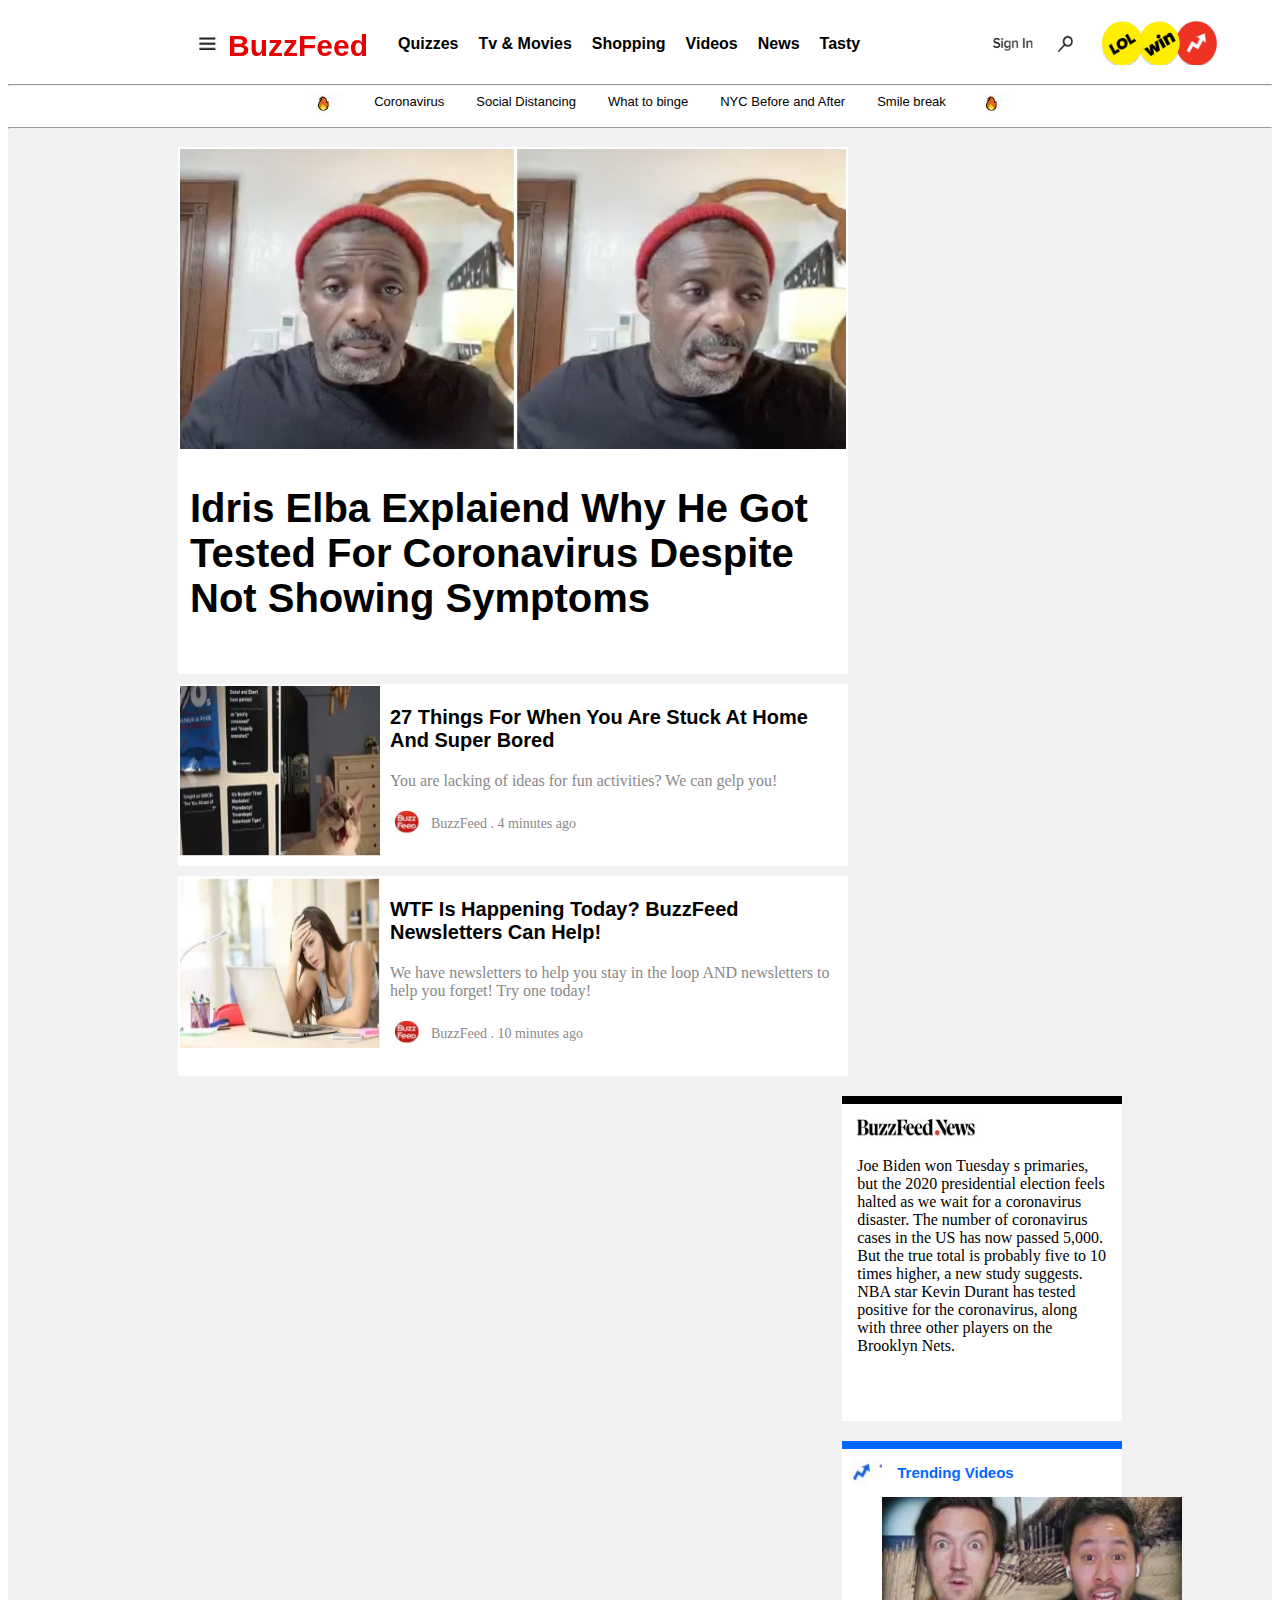
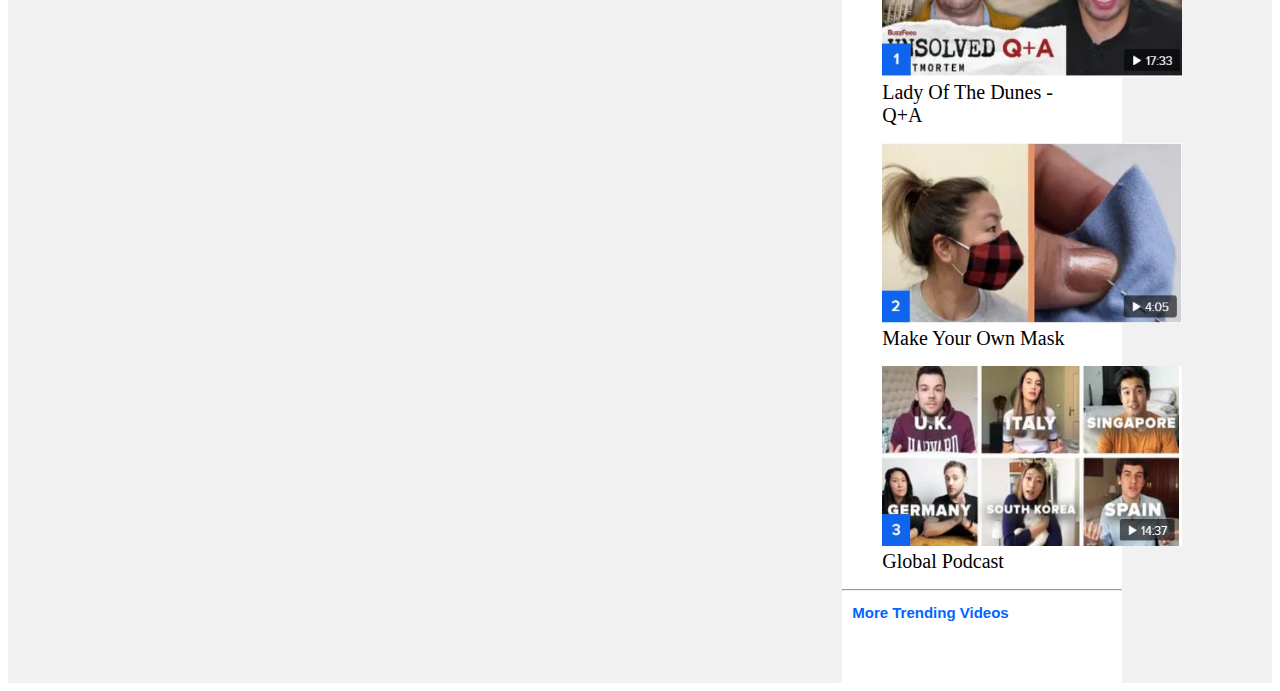
<file: BuzzFeed/index.html>
<!doctype html>
<html class="no-js" lang="">

<head>
  <title>BuzzFeed</title>
  <link rel="stylesheet" href="css/main.css">
</head>

<body>
  <div class = "header">
    <img class = "menu" src="header.JPG" align="middle">
    <h1>BuzzFeed</h1>
    <ul id = "header">
      <li>Quizzes</li>
      <li>Tv & Movies</li>
      <li>Shopping</li>
      <li>Videos</li>
      <li>News</li>
      <li>Tasty</li>
    </ul>
    <img class = "lolwin" src="finalheader.png" >
  </div>
  <hr>
  <div class="topnav">
    <ul>
      <li><img src="fire.JPG"></li>
      <li>Coronavirus</li>
      <li>Social Distancing</li>
      <li>What to binge</li>
      <li>NYC Before and After</li>
      <li>Smile break</li>
      <li><img src="fire.JPG"></li>
    </ul>
  </div>
  <div class = "mainDiv">
    <hr>
  <div class = "row">
    <div class = "leftcolumn">
      <div class="card">
          <img class = "fakeimg" src = "Capture.JPG">
          <h2 id = "bignews">Idris Elba Explaiend Why He Got Tested For Coronavirus Despite
          Not Showing Symptoms</h2>
      </div>
      <div class = "card">
        <img class = "newsimage" src="news.JPG" align="middle">
        <p class = "newstitle">27 Things For When You Are Stuck At
        Home And Super Bored</p>
        <p style="color: #888888">You are lacking of ideas for fun activities? We can gelp you!</p>
        <img class = "bulina" src="circle.JPG" >
        <p class = "autor">BuzzFeed . 4 minutes ago</p>
      </div>
      <div class = "card">
        <img class = "newsimage" src="secondlittle.JPG" align="middle">
        <p class = "newstitle">WTF Is Happening Today? BuzzFeed Newsletters Can Help!</p>
        <p style="color: #888888">We have newsletters to help you stay in the loop AND newsletters to help you forget! Try one today!</p>
        <img class = "bulina" src="circle.JPG" >
        <p class = "autor">BuzzFeed . 10 minutes ago</p>
      </div>
    </div>
    <div class = "rightcolumn">
      <div class = "rightcard">
        <img src="buzzfeednews.JPG" height="18px" width="120px">
        <p >Joe Biden won Tuesday s primaries, but the 2020 presidential election feels halted as we wait for a coronavirus disaster.
          The number of coronavirus cases in the US has now passed 5,000. But the true total is probably five to 10 times higher, a new study suggests.
          NBA star Kevin Durant has tested positive for the coronavirus, along with three other players on the Brooklyn Nets.
        </p>
      </div>
      <div class = "rightcard2">
        <img class = "sageata" src="sageata.JPG" align="middle">
        <p class = "videotext">Trending Videos</p>
        <figure>
          <img src="Firstvideo.JPG" alt="video" height="180" width="300" >
          <figcaption class = "caption">Lady Of The Dunes - Q+A</figcaption>
        </figure>

        <figure>
          <img src="SecondVideo.JPG" alt="video" height="180" width="300" >
          <figcaption class = "caption">Make Your Own Mask</figcaption>
        </figure>

        <figure>
          <img src="ThirdVideo.JPG" alt="video" height="180" width="300" >
          <figcaption class = "caption">Global Podcast</figcaption>
        </figure>
        <hr>
        <h2 class = "videotext">More Trending Videos</h2>

      </div>
    </div>
  </div>
  </div>
</body>

</html>
</file>
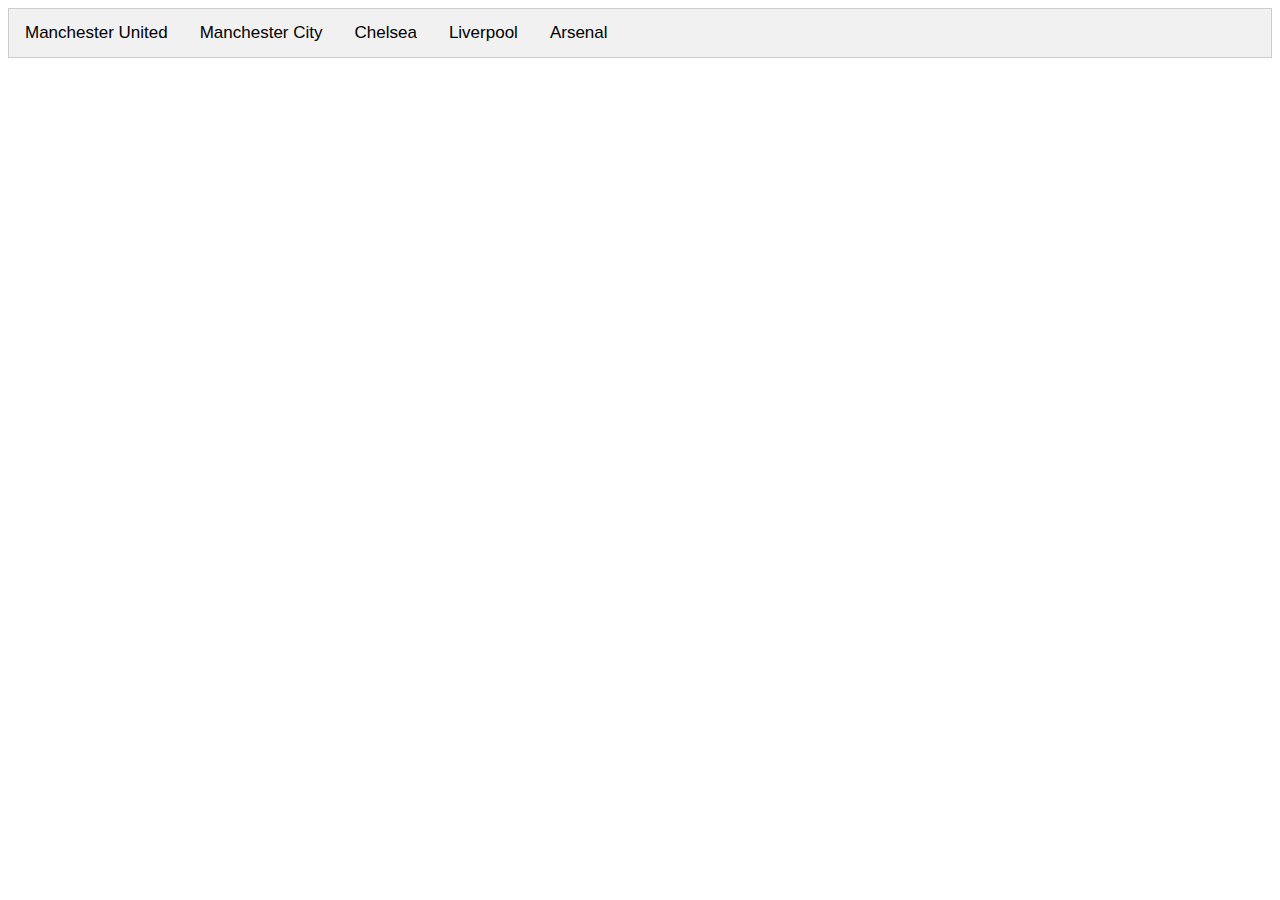
<file: JQuery/index.html>
<!doctype html>
<html class="no-js" lang="">

<head>
  <title>Tab Navigator</title>
  <link rel="stylesheet" href="css/main.css">
  <script src = "jquery-3.5.0.min.js"></script>
  <script type = "text/javascript" src = "js/main.js"></script>
</head>

<body>

  <div class = "tab">
    <button>Manchester United</button>
    <button>Manchester City</button>
    <button>Chelsea</button>
    <button>Liverpool</button>
    <button>Arsenal</button>
  </div>

  <div class = "tabcontent">
    <div>Team: Manchester United</div>
    <div>Stadium: Old Traford</div>
    <div>City: Manchester</div>
    <img class = "img" src="pic11.png">
    <img class = "img" src="pic12.JPG">
  </div>

  <div class = "tabcontent">
    <div>Team: Manchester City</div>
    <div>Stadium: Etihad</div>
    <div>City: Manchester</div>
    <img class = "img" src="pic21.png">
    <img class = "img" src="pic22.JPG">
  </div>

  <div class = "tabcontent">
    <div>Team: Chelsea</div>
    <div>Stadium: Standford Bridge</div>
    <div>City: London</div>
    <img class = "img" src="pic31.jpeg">
    <img class = "img" src="pic32.jpeg">
  </div>

  <div class = "tabcontent">
    <div>Team: Liverpool</div>
    <div>Stadium: Anfield</div>
    <div>City: Liverpool</div>
    <img class = "img" src="pic41.jpeg">
    <img class = "img" src="pic42.jpeg">
  </div>

  <div class = "tabcontent">
    <div>Team: Arsenal</div>
    <div>Stadium: Emirates</div>
    <div>City: Londra</div>
    <img class = "img" src="pic51.png">
    <img class = "img" src="pic52.jpeg">
  </div>


</body>

</html>
</file>
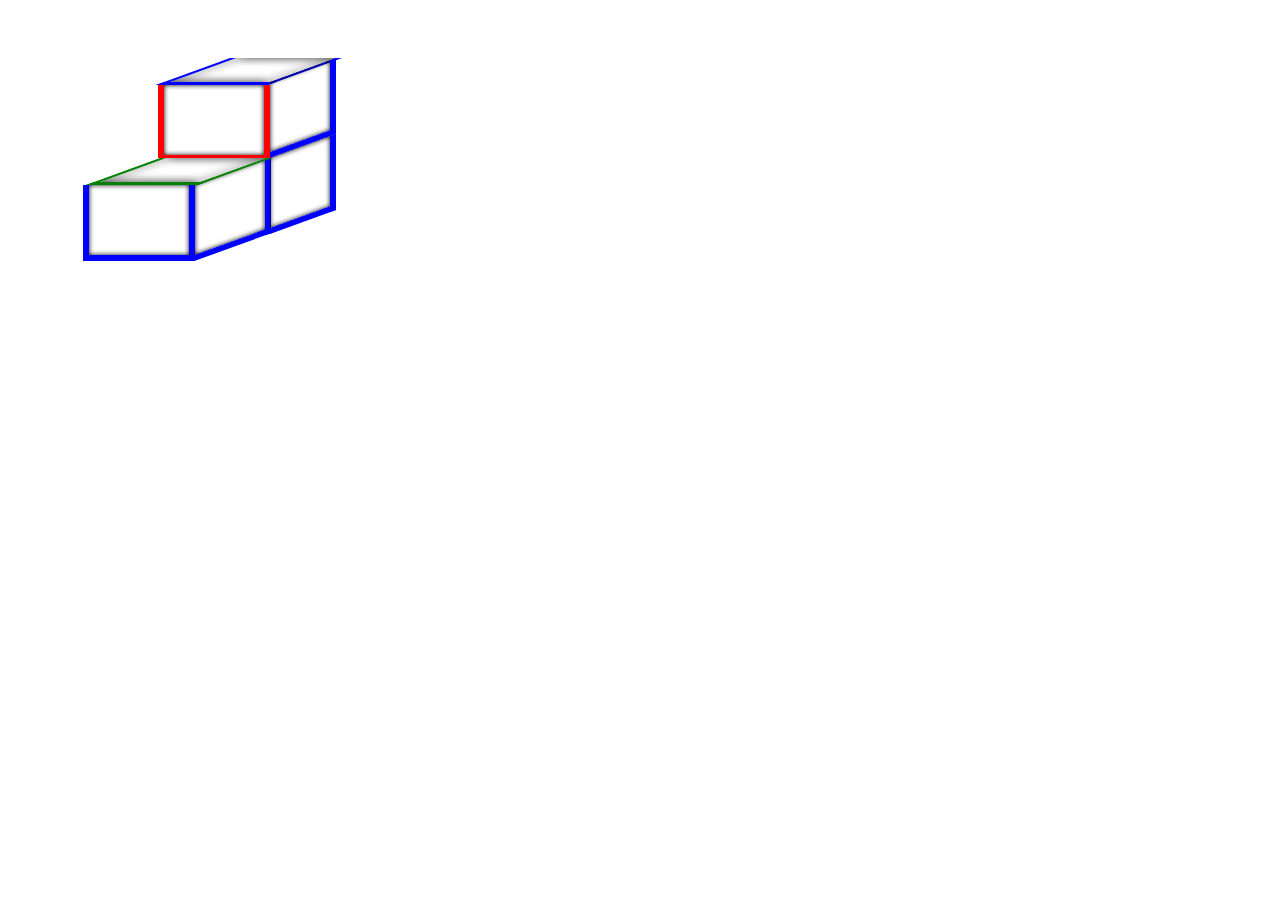
<file: Lab2Stairs/index.html>
<!doctype html>

<head>
  <title>Stairs</title>
  <link rel="stylesheet" href="css/main.css">
</head>

<body>
  <div id = "first"></div>
  <div id = "fifth"></div>
  <div id = "sixth"></div>
  <div id = "seventh"></div>
  <div id = "second"></div>
  <div id = "third"></div>
  <div id = "fourth"></div>
</body>

</html>
</file>
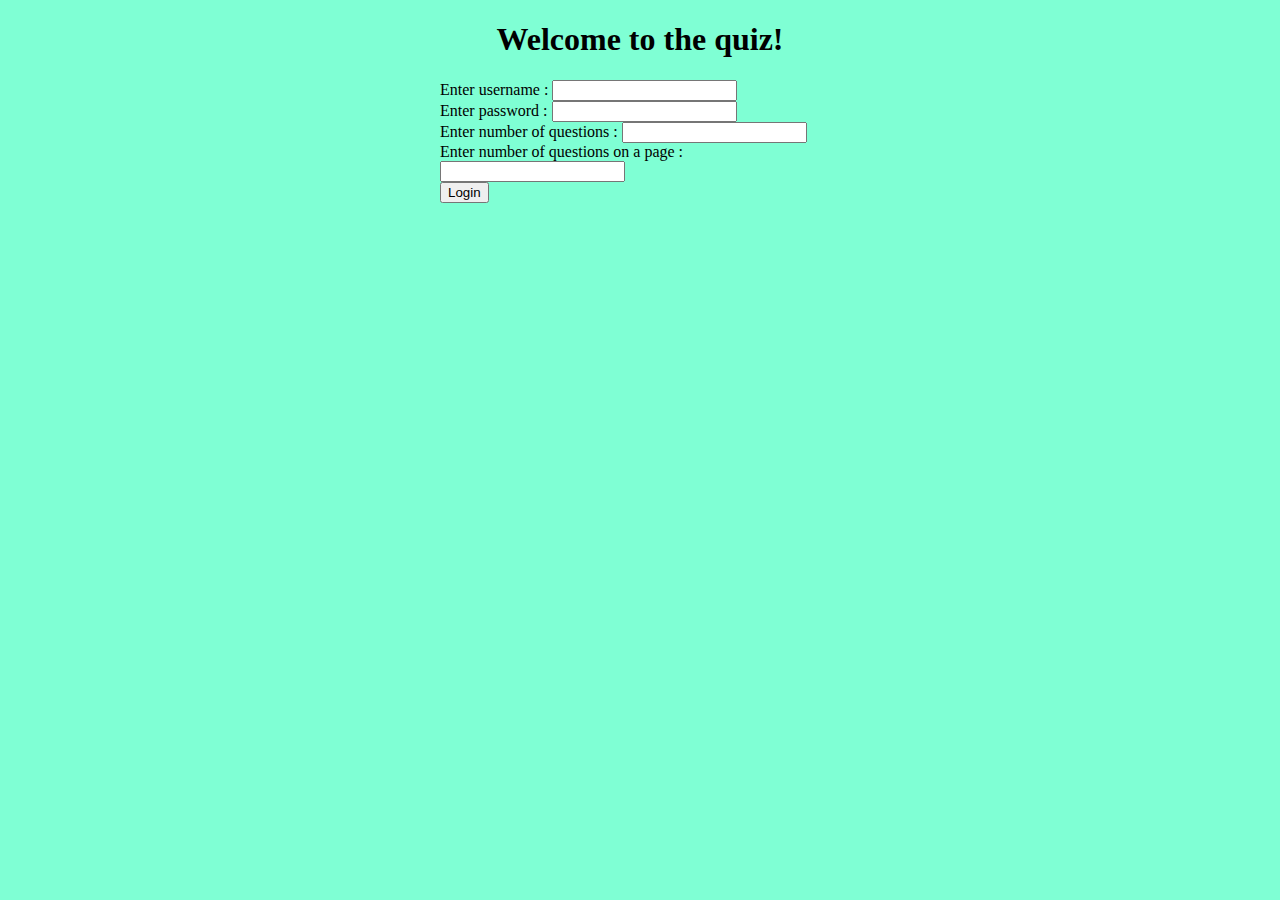
<file: QuizApp/web/index.html>
<!DOCTYPE html>
<html lang="en">
<head>
    <meta charset="UTF-8">
    <title>Log in</title>
    <style>
        form {
            margin-left: auto;
            margin-right: auto;
            width: 400px;
        }
        body {
            background-color: aquamarine;
        }
        h1 {
            font-family: "Californian FB";
            text-align: center;
        }
    </style>
</head>
<body>
<h1>Welcome to the quiz!</h1>
<form action="LoginController" method="post">
    Enter username : <input type="text" name="username"> <BR>
    Enter password : <input type="password" name="password"> <BR>
    Enter number of questions :  <input type="number" name="questionsNumber"> <BR>
    Enter number of questions on a page :  <input type="number" name="questionsNumberPage"> <BR>
    <input type="submit" value="Login"/>
</form>
</body>
</html>
</file>
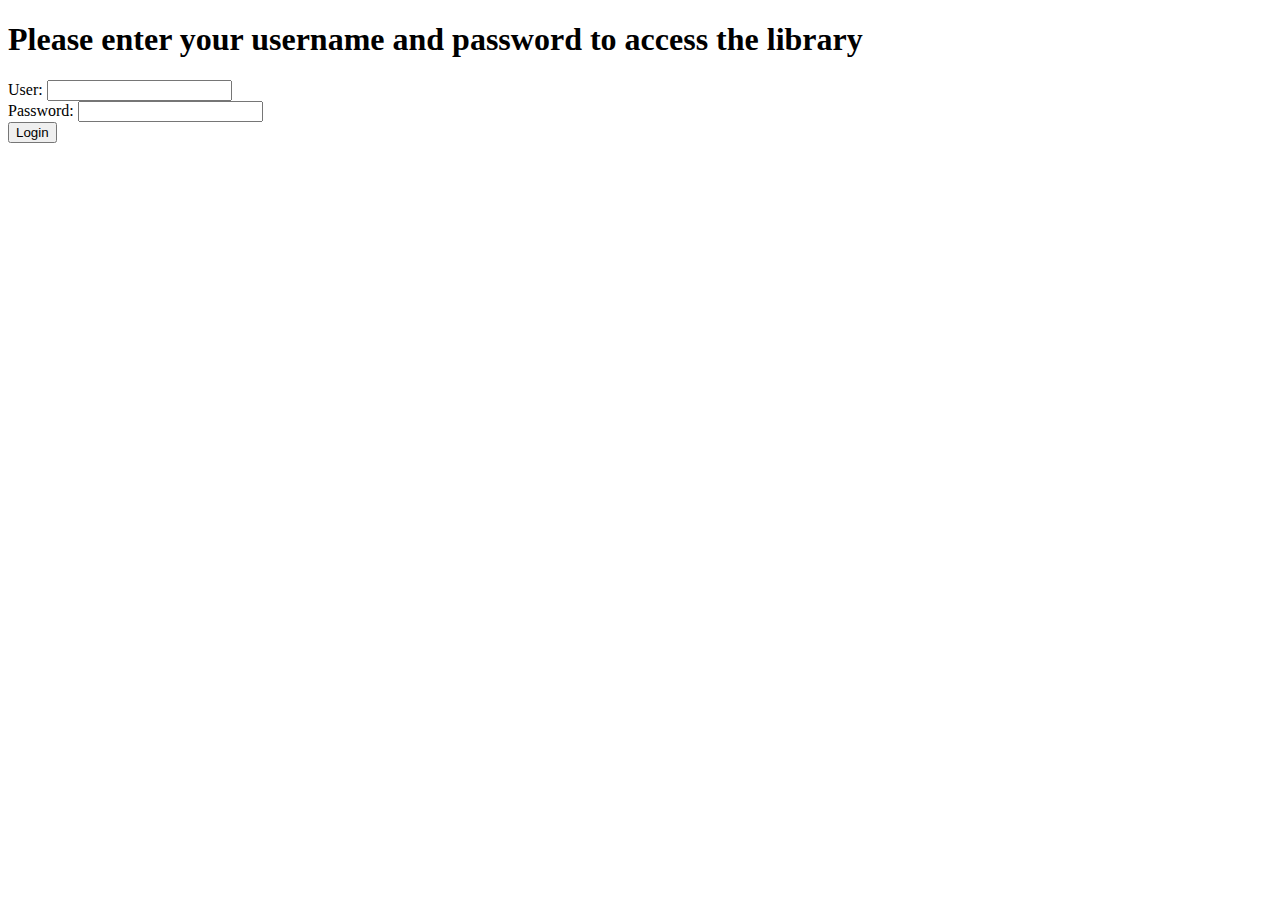
<file: PHPLab/login.html>
<!DOCTYPE html>
<html lang="en">
<head>
  <title>Welcome!</title>
</head>
<body>
  <h1>Please enter your username and password to access the library</h1>
  <form action="createSession.php" method="post">
    User: <input type="text" name = "user" /> <br/>
    Password: <input type="password" name = "password" /> <br/>
    <input type="submit" value="Login" name="login" />
  </form>

</body>
</html>
</file>
<file: BuzzFeed/css/main.css>
body {
  background-color: white;
}

.header {
  position: -webkit-sticky;
  position: sticky;
  top:0;
  text-align: center;
  background-color: white;
}
.mainDiv {
  background-color: #f2f2f2;
}
h1 {
  position: absolute;
  margin-top: 2px;
  margin-left: 220px;
  font-size: 30px;
  font-family: Arial;
  color: #e60000;
  padding-bottom: 10px;
  padding-top: 7px;
}
#header {
  padding-bottom: 15px;
  padding-right: 70px;
  margin-top: 20px;
  margin-left: 340px;
  list-style-type: none;
  overflow: hidden;
}
#header li {
  margin-top: 15px;
  font-weight: bold;
  font-size: 16px;
  float: left;
  color: black;
  font-family: Arial;
  padding-left: 10px;
  padding-right: 10px;
  text-decoration: none;
}
.lolwin {
  position: absolute;
  top:0px;
  margin-left: 300px;
  width: 235px;
  height: 45px;
  padding-bottom: 5px;
  padding-left: 50px;
}

.topnav ul{
  display: table;
  margin: 0 auto;
  text-align: center;
  list-style-type: none;
  overflow: hidden;
}
.topnav li{
  font-size: 13px;
  float: left;
  color: black;
  font-family: Arial;
  padding-top: 0px;
  padding-left: 16px;
  padding-right: 16px;
  text-decoration: none;
}
.leftcolumn {
  margin-left: 170px;
  float: left;
  width: 53%;
}
.rightcolumn {
  float: right;
  width:34%;
  background-color: #f1f1f1;
  padding-left: 10px;
}
.fakeimg {
  width: 100%;
  height: 300px;

}
#topPage {
  background-color: white;
}

.card {
  background-color: white;
  padding: 2px;
  margin-top: 10px;
  padding-bottom: 20px;
}
.row {
  content: "";
  display: table;
  clear: both;
}
#bignews {
  font-weight: bold;
  font-family: "Proxima Nova",Helvetica,Arial,sans-serif;
  font-size: 40px;
  padding-left: 10px;
  padding-right: 10px;
}
.newsimage {
  float: left;
  width: 200px;
  height: 170px;
  margin-right: 10px;
}
.sageata {
  float: left;
  padding: 10px;
  height: 27px;
  width: 30px;
  margin-right: 5px;
}
.fire {
  float: left;
  height: 27px;
  width: 30px;
}
.bulina {
  float: left;
  padding: 5px;
  height: 23px;
  width: 26px;
  margin-right: 5px;
}
.menu {
  float: left;
  padding: 15px;
  height: 20px;
  width: 32px;
  margin-left: 170px;
}
.newstitle {
  font-size:20px ;
  font-weight: bold;
  font-family: Arial;
}
.rightcard {
  border-top: black;
  border-top-width: 8px;
  border-top-style: solid;
  padding: 15px;
  margin-top: 20px;
  margin-right: 150px;
  padding-bottom: 50px;
  background-color: white;
}
.rightcard2 {
  border-top: #0066ff;
  border-top-width: 8px;
  border-top-style: solid;
  padding: 0px;
  margin-top: 20px;
  margin-right: 150px;
  padding-bottom: 50px;
  background-color: white;
}
.videotext {
  font-family: Arial;
  font-size:15px ;
  padding-left: 10px;
  font-weight: bold;
  color:#0066ff;
}
.caption {
  font-size: 20px;
}
#buzzfeednews {
  font-family: "Times New Roman";
  font-weight: bold;
  font-size: 22px;
}
.autor {
  color: #888888;
  font-size: 14px;
  padding-top: 10px;
}
</file>
<file: JQuery/css/main.css>
/*! HTML5 Boilerplate v7.3.0 | MIT License | https://html5boilerplate.com/ */

/* main.css 2.0.0 | MIT License | https://github.com/h5bp/main.css#readme */
/*
 * What follows is the result of much research on cross-browser styling.
 * Credit left inline and big thanks to Nicolas Gallagher, Jonathan Neal,
 * Kroc Camen, and the H5BP dev community and team.
 */

/* ==========================================================================
   Base styles: opinionated defaults
   ========================================================================== */

html {
  color: #222;
  font-size: 1em;
  line-height: 1.4;
}

/*
 * Remove text-shadow in selection highlight:
 * https://twitter.com/miketaylr/status/12228805301
 *
 * Vendor-prefixed and regular ::selection selectors cannot be combined:
 * https://stackoverflow.com/a/16982510/7133471
 *
 * Customize the background color to match your design.
 */

::-moz-selection {
  background: #b3d4fc;
  text-shadow: none;
}

::selection {
  background: #b3d4fc;
  text-shadow: none;
}

/*
 * A better looking default horizontal rule
 */

hr {
  display: block;
  height: 1px;
  border: 0;
  border-top: 1px solid #ccc;
  margin: 1em 0;
  padding: 0;
}

/*
 * Remove the gap between audio, canvas, iframes,
 * images, videos and the bottom of their containers:
 * https://github.com/h5bp/html5-boilerplate/issues/440
 */

audio,
canvas,
iframe,
img,
svg,
video {
  vertical-align: middle;
}

/*
 * Remove default fieldset styles.
 */

fieldset {
  border: 0;
  margin: 0;
  padding: 0;
}

/*
 * Allow only vertical resizing of textareas.
 */

textarea {
  resize: vertical;
}

/* ==========================================================================
   Browser Upgrade Prompt
   ========================================================================== */

.browserupgrade {
  margin: 0.2em 0;
  background: #ccc;
  color: #000;
  padding: 0.2em 0;
}

/* ==========================================================================
   Author's custom styles
   ========================================================================== */

/* ==========================================================================
   Helper classes
   ========================================================================== */

/*
 * Hide visually and from screen readers
 */

.hidden {
  display: none !important;
}

/*
* Hide only visually, but have it available for screen readers:
* https://snook.ca/archives/html_and_css/hiding-content-for-accessibility
*
* 1. For long content, line feeds are not interpreted as spaces and small width
*    causes content to wrap 1 word per line:
*    https://medium.com/@jessebeach/beware-smushed-off-screen-accessible-text-5952a4c2cbfe
*/

.sr-only {
  border: 0;
  clip: rect(0, 0, 0, 0);
  height: 1px;
  margin: -1px;
  overflow: hidden;
  padding: 0;
  position: absolute;
  white-space: nowrap;
  width: 1px;
  /* 1 */
}

/*
* Extends the .sr-only class to allow the element
* to be focusable when navigated to via the keyboard:
* https://www.drupal.org/node/897638
*/

.sr-only.focusable:active,
.sr-only.focusable:focus {
  clip: auto;
  height: auto;
  margin: 0;
  overflow: visible;
  position: static;
  white-space: inherit;
  width: auto;
}

/*
* Hide visually and from screen readers, but maintain layout
*/

.invisible {
  visibility: hidden;
}

/*
* Clearfix: contain floats
*
* For modern browsers
* 1. The space content is one way to avoid an Opera bug when the
*    `contenteditable` attribute is included anywhere else in the document.
*    Otherwise it causes space to appear at the top and bottom of elements
*    that receive the `clearfix` class.
* 2. The use of `table` rather than `block` is only necessary if using
*    `:before` to contain the top-margins of child elements.
*/

.clearfix:before,
.clearfix:after {
  content: " ";
  /* 1 */
  display: table;
  /* 2 */
}

.clearfix:after {
  clear: both;
}

/* ==========================================================================
   EXAMPLE Media Queries for Responsive Design.
   These examples override the primary ('mobile first') styles.
   Modify as content requires.
   ========================================================================== */

@media only screen and (min-width: 35em) {
  /* Style adjustments for viewports that meet the condition */
}

@media print,
  (-webkit-min-device-pixel-ratio: 1.25),
  (min-resolution: 1.25dppx),
  (min-resolution: 120dpi) {
  /* Style adjustments for high resolution devices */
}

/* ==========================================================================
   Print styles.
   Inlined to avoid the additional HTTP request:
   https://www.phpied.com/delay-loading-your-print-css/
   ========================================================================== */

@media print {
  *,
  *:before,
  *:after {
    background: transparent !important;
    color: #000 !important;
    /* Black prints faster */
    box-shadow: none !important;
    text-shadow: none !important;
  }
  a,
  a:visited {
    text-decoration: underline;
  }
  a[href]:after {
    content: " (" attr(href) ")";
  }
  abbr[title]:after {
    content: " (" attr(title) ")";
  }
  /*
     * Don't show links that are fragment identifiers,
     * or use the `javascript:` pseudo protocol
     */
  a[href^="#"]:after,
  a[href^="javascript:"]:after {
    content: "";
  }
  pre {
    white-space: pre-wrap !important;
  }
  pre,
  blockquote {
    border: 1px solid #999;
    page-break-inside: avoid;
  }
  /*
     * Printing Tables:
     * https://web.archive.org/web/20180815150934/http://css-discuss.incutio.com/wiki/Printing_Tables
     */
  thead {
    display: table-header-group;
  }
  tr,
  img {
    page-break-inside: avoid;
  }
  p,
  h2,
  h3 {
    orphans: 3;
    widows: 3;
  }
  h2,
  h3 {
    page-break-after: avoid;
  }
}
</file>
<file: Lab2Stairs/css/main.css>
#first {
  width: 100px;
  height: 24px;
  position: relative;
  border-left: 6px solid blue;
  border-right: 6px solid blue;
  border-bottom: 3px solid blue;
  left: 185px;
  top: 50px;
  transform: skewX(110deg);
  box-shadow: inset 0 0 5px 0px
}
#second {
  width: 100px;
  height: 70px;
  border-left: 6px solid red;
  border-right: 6px solid red;
  border-bottom: 3px solid red;
  margin-top: 50px;
  position: relative;
  left: 150px;
  box-shadow: inset 0 0 5px 0px

}
#third {
  width: 100px;
  height: 24px;
  border-left: 6px solid green;
  border-right: 6px solid green;
  border-bottom: 3px solid green;
  left: 115px;
  position: relative;
  transform: skewX(110deg);
  box-shadow: inset 0 0 5px 0px
}
#fourth {
  width: 100px;
  height: 70px;
  border-left: 6px solid blue;
  border-right: 6px solid blue;
  border-bottom: 6px solid blue;
  left: 75px;
  position: relative;
  box-shadow: inset 0 0 5px 0px;
}
#fifth {
  width: 60px;
  height: 70px;
  border-right: 6px solid blue;
  border-bottom: 6px solid blue;
  left: 270px;
  top: 70px;
  position: absolute;
  box-shadow: inset 0 0 5px 0px;
  transform: skewY(160deg);
}
#sixth {
  width: 70px;
  height: 70px;
  border-right: 6px solid blue;
  border-bottom: 6px solid blue;
  left: 195px;
  top: 171px;
  position: absolute;
  box-shadow: inset 0 0 5px 0px;
  transform: skewY(160deg);
}
#seventh {
  width: 60px;
  height: 70px;
  border-right: 6px solid blue;
  border-bottom: 6px solid blue;
  left: 270px;
  top: 146px;
  position: absolute;
  box-shadow: inset 0 0 5px 0px;
  transform: skewY(160deg);
}
</file>
